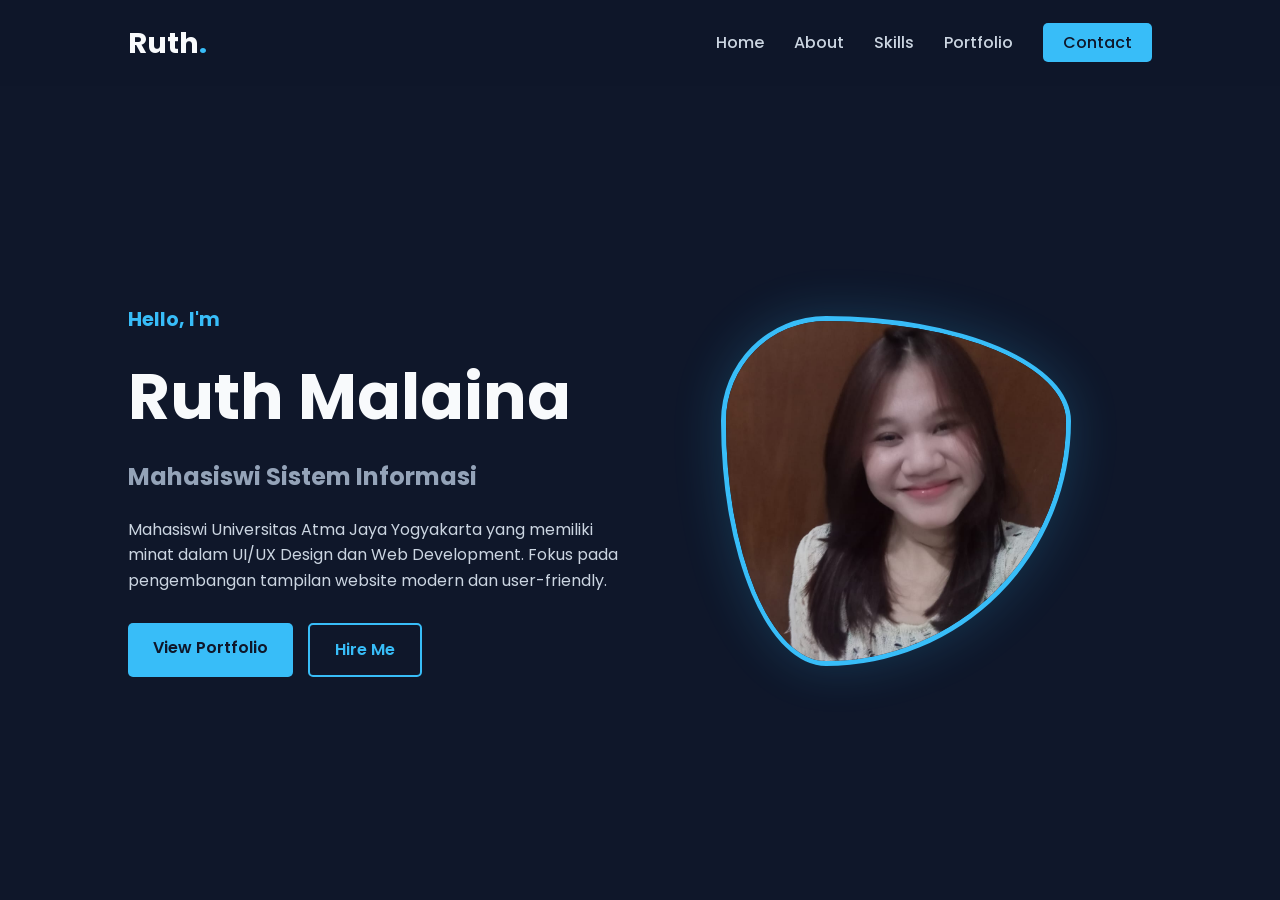
<file: index.html>
<!DOCTYPE html>
<html lang="en">
<head>
  <meta charset="UTF-8">
  <meta name="viewport" content="width=device-width, initial-scale=1.0">
  <title>Ruth Malaina | Portfolio</title>
  <link rel="stylesheet" href="style.css">
</head>
<body>

  <!-- NAVBAR -->
  <nav>
    <div class="logo">Ruth<span>.</span></div>
    <ul>
      <li><a href="index.html">Home</a></li>
      <li><a href="about.html">About</a></li>
      <li><a href="skills.html">Skills</a></li>
      <li><a href="portfolio.html">Portfolio</a></li>
      <li><a href="contact.html" class="btn-nav">Contact</a></li>
    </ul>
  </nav>

  <!-- HERO -->
  <section class="hero">
    <div class="hero-left">
      <h4>Hello, I'm</h4>
      <h1>Ruth Malaina</h1>
      <h3>Mahasiswi Sistem Informasi</h3>

      <p>
        Mahasiswi Universitas Atma Jaya Yogyakarta yang memiliki minat 
        dalam UI/UX Design dan Web Development. 
        Fokus pada pengembangan tampilan website modern dan user-friendly.
      </p>

      <div class="hero-buttons">
        <a href="portfolio.html" class="btn-main">View Portfolio</a>
        <a href="contact.html" class="btn-outline">Hire Me</a>
      </div>
    </div>

    <div class="hero-right">
      <img src="RuthMalaina.jpeg" alt="Ruth">
    </div>
  </section>

</body>
</html>
</file>
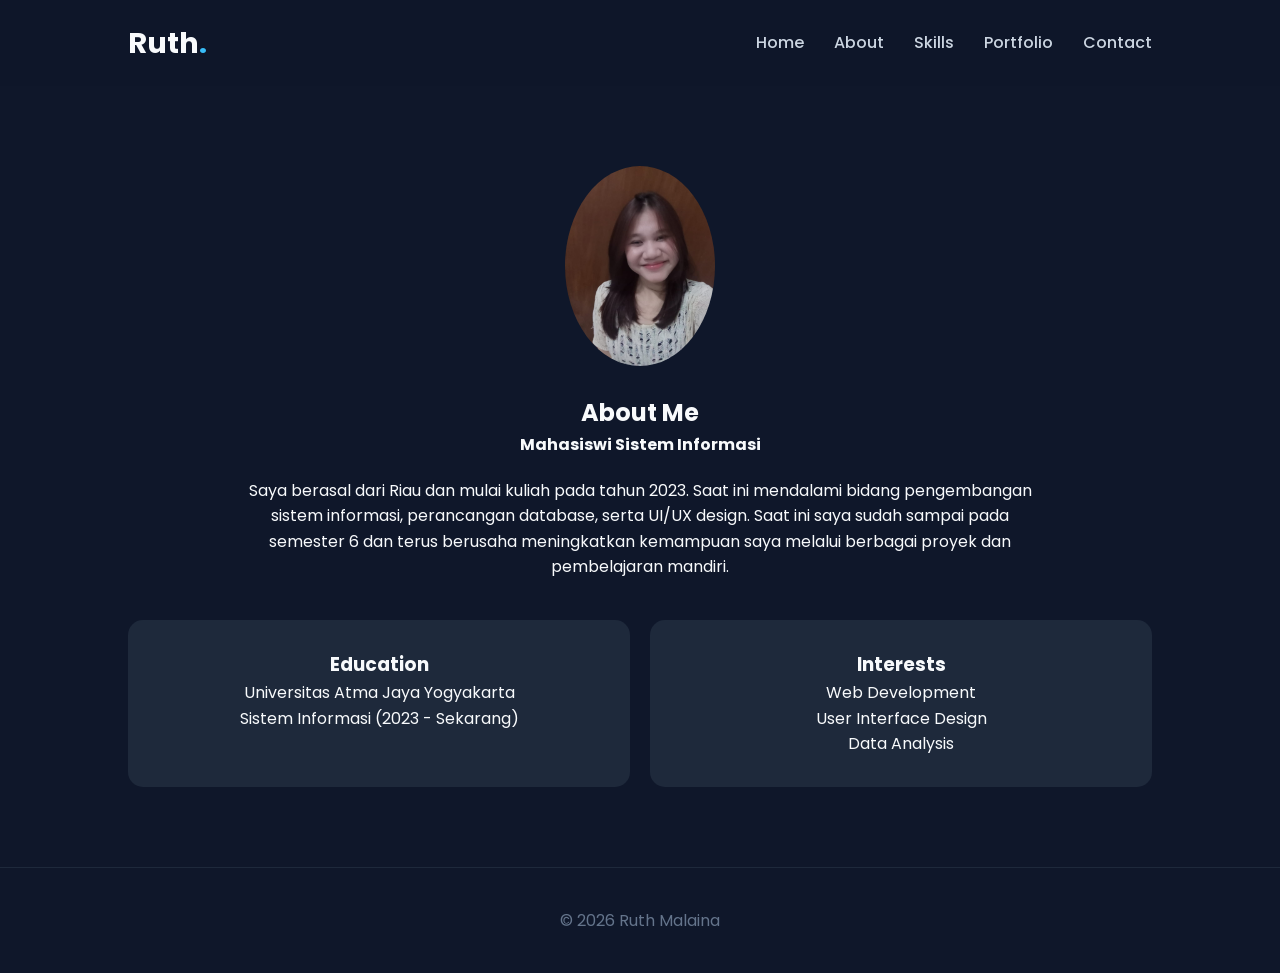
<file: about.html>
<!DOCTYPE html>
<html>
<head>
  <title>About | Ruth Malaina</title>
  <link rel="stylesheet" href="style.css">
</head>
<body>

<nav>
  <h2 class="logo">Ruth<span>.</span></h2>
  <ul>
    <li><a href="index.html">Home</a></li>
    <li><a href="about.html">About</a></li>
    <li><a href="skills.html">Skills</a></li>
    <li><a href="portfolio.html">Portfolio</a></li>
    <li><a href="contact.html">Contact</a></li>
  </ul>
</nav>

<section class="about">

  <div class="about-header">
    <img src="RuthMalaina.jpeg" alt="Ruth Malaina">
    <h2>About Me</h2>
    <h4>Mahasiswi Sistem Informasi</h4>
  </div>

  <p class="about-desc">
    Saya berasal dari Riau dan mulai kuliah pada tahun 2023.
    Saat ini mendalami bidang pengembangan sistem informasi,
    perancangan database, serta UI/UX design.
    Saat ini saya sudah sampai pada semester 6 dan terus berusaha
    meningkatkan kemampuan saya melalui berbagai proyek
    dan pembelajaran mandiri.
  </p>

  <div class="about-cards">
    <div class="card">
      <h3>Education</h3>
      <p>Universitas Atma Jaya Yogyakarta</p>
      <p>Sistem Informasi (2023 - Sekarang)</p>
    </div>

    <div class="card">
      <h3>Interests</h3>
      <p>Web Development</p>
      <p>User Interface Design</p>
      <p>Data Analysis</p>
    </div>
  </div>

</section>

<footer>
  © 2026 Ruth Malaina
</footer>

</body>
</html>
</file>
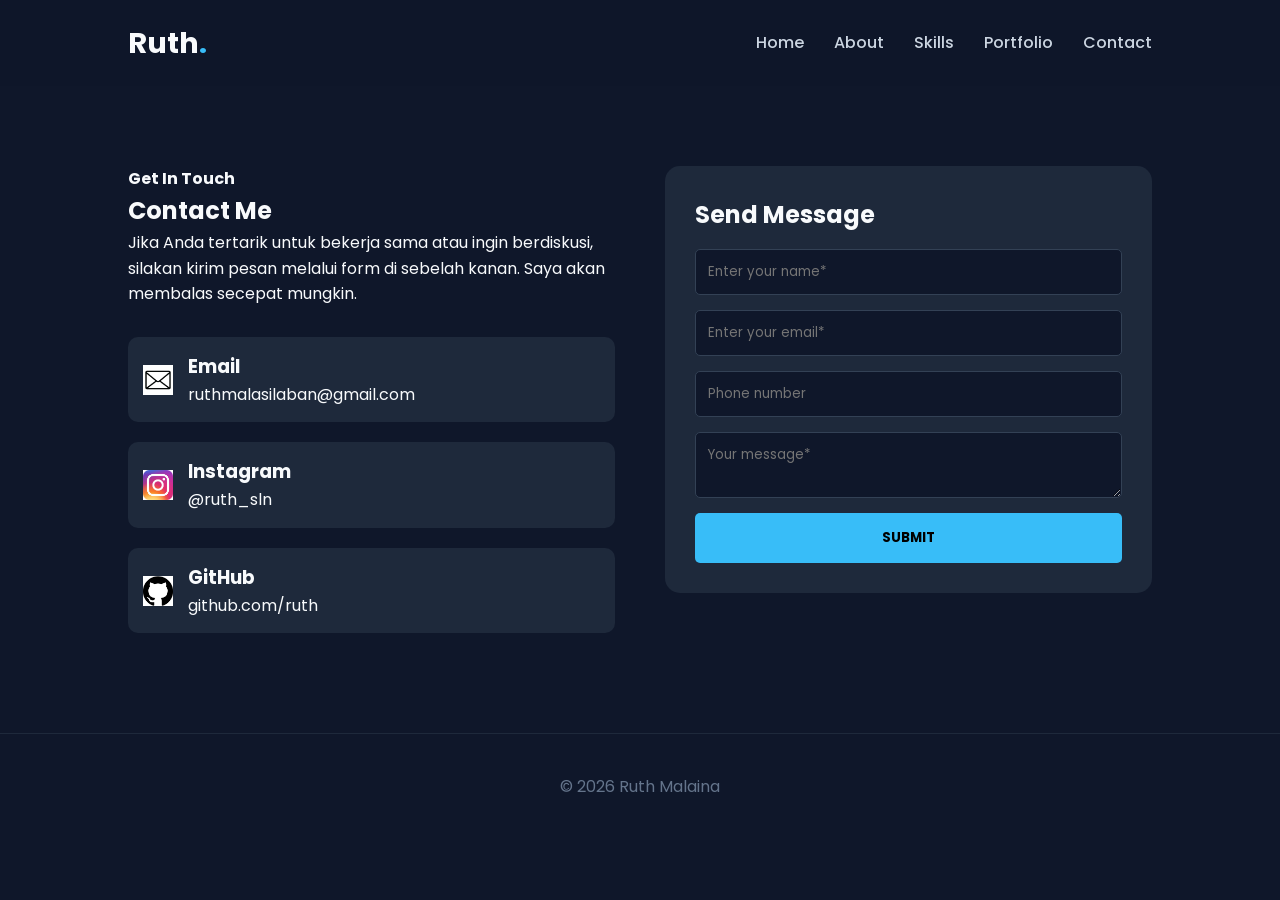
<file: contact.html>
<!DOCTYPE html>
<html>
<head>
  <title>Contact | Ruth Malaina</title>
  <link rel="stylesheet" href="style.css">
</head>
<body>

<nav>
  <h2 class="logo">Ruth<span>.</span></h2>
  <ul>
    <li><a href="index.html">Home</a></li>
    <li><a href="about.html">About</a></li>
    <li><a href="skills.html">Skills</a></li>
    <li><a href="portfolio.html">Portfolio</a></li>
    <li><a href="contact.html">Contact</a></li>
  </ul>
</nav>

<section class="contact">

  <!-- KIRI (SAMA SEPERTI HOME) -->
  <div class="contact-left">
    <h4>Get In Touch</h4>
    <h1>Contact Me</h1>
    <p>
      Jika Anda tertarik untuk bekerja sama atau ingin berdiskusi,
      silakan kirim pesan melalui form di sebelah kanan.
      Saya akan membalas secepat mungkin.
    </p>

    <!-- SOCIAL BOX -->
    <div class="contact-social">

      <div class="social-box">
        <!-- GANTI GAMBAR -->
        <img src="email.png">
        <div>
          <h3>Email</h3>
          <p>ruthmalasilaban@gmail.com</p>
        </div>
      </div>

      <div class="social-box">
        <img src="instagram.jpg">
        <div>
          <h3>Instagram</h3>
          <p>@ruth_sln</p>
        </div>
      </div>

      <div class="social-box">
        <img src="github.png">
        <div>
          <h3>GitHub</h3>
          <p>github.com/ruth</p>
        </div>
      </div>

    </div>
  </div>


  <!-- KANAN (FORM) -->
  <div class="contact-right">

    <form id="contactForm">
      <h2>Send Message</h2>

      <input type="text" placeholder="Enter your name*" required>
      <input type="email" placeholder="Enter your email*" required>
      <input type="text" placeholder="Phone number">
      <textarea placeholder="Your message*" required></textarea>

      <button type="submit">SUBMIT</button>
    </form>

  </div>

</section>

<script>
document.getElementById("contactForm").addEventListener("submit", function(e){
  e.preventDefault();
  alert("Pesan berhasil dikirim! (Simulasi)");
  this.reset();
});
</script>


</section>

<footer>
  © 2026 Ruth Malaina
</footer>

<script>
document.getElementById("contactForm").addEventListener("submit", function(e){
  e.preventDefault();
  alert("Pesan berhasil dikirim! (Simulasi)");
  this.reset();
});
</script>

</body>
</html>
</file>
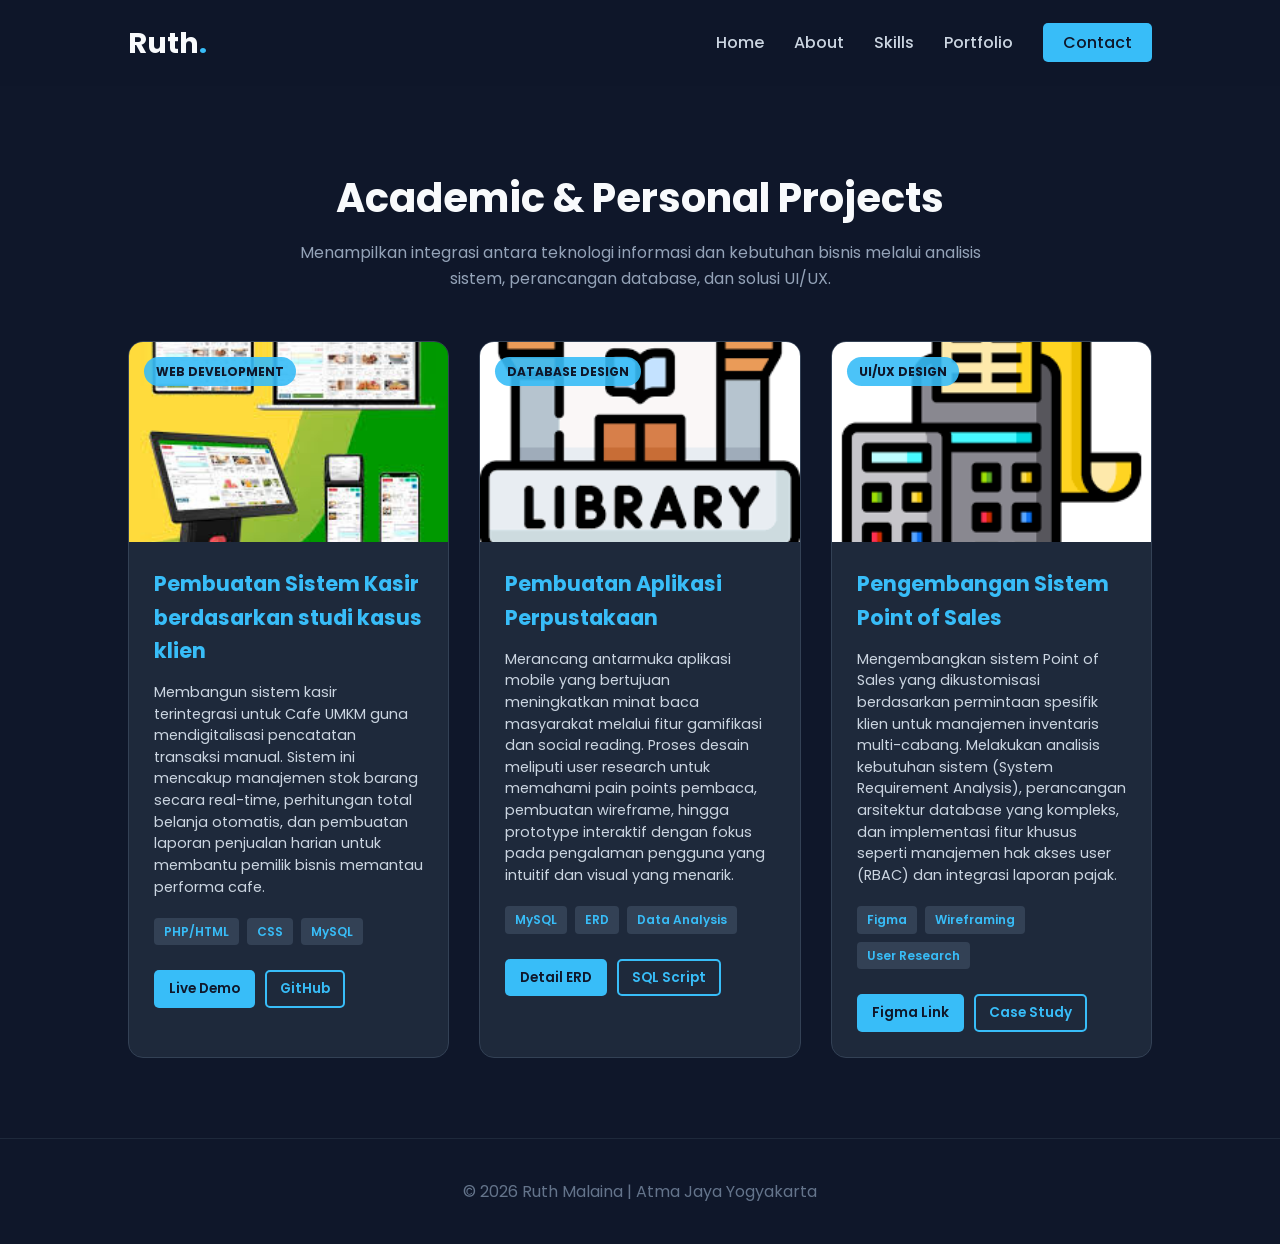
<file: portfolio.html>
<!DOCTYPE html>
<html lang="en">
<head>
  <meta charset="UTF-8">
  <meta name="viewport" content="width=device-width, initial-scale=1.0">
  <title>Portfolio | Ruth Malaina</title>
  <link rel="stylesheet" href="style.css">
</head>
<body>

  <nav>
    <div class="logo">Ruth<span>.</span></div>
    <ul>
      <li><a href="index.html">Home</a></li>
      <li><a href="about.html">About</a></li>
      <li><a href="skills.html">Skills</a></li>
      <li><a href="portfolio.html">Portfolio</a></li>
      <li><a href="contact.html" class="btn-nav">Contact</a></li>
    </ul>
  </nav>

  <section class="portfolio">
    <div class="portfolio-header">
      <h2>Academic & Personal Projects</h2>
      <p class="portfolio-desc">
        Menampilkan integrasi antara teknologi informasi dan kebutuhan bisnis melalui analisis sistem, 
        perancangan database, dan solusi UI/UX.
      </p>
    </div>

    <div class="portfolio-grid">

      <div class="project-card">
        <div class="project-img-wrapper">
          <img src="project1.jpg" alt="Sistem Kasir">
          <div class="project-category">Web Development</div>
        </div>
        <div class="project-content">
          <h3>Pembuatan Sistem Kasir berdasarkan studi kasus klien</h3>
          <p>
            Membangun sistem kasir terintegrasi untuk Cafe UMKM guna mendigitalisasi pencatatan transaksi manual. 
            Sistem ini mencakup manajemen stok barang secara real-time, perhitungan total belanja otomatis, 
            dan pembuatan laporan penjualan harian untuk membantu pemilik bisnis memantau performa cafe.
          </p>
          <div class="tech">
            <span>PHP/HTML</span>
            <span>CSS</span>
            <span>MySQL</span>
          </div>
          <div class="project-links">
            <a href="#" class="btn-small">Live Demo</a>
            <a href="#" class="btn-outline">GitHub</a>
          </div>
        </div>
      </div>

      <div class="project-card">
        <div class="project-img-wrapper">
          <img src="project2.png" alt="Aplikasi Mobile">
          <div class="project-category">Database Design</div>
        </div>
        <div class="project-content">
          <h3>Pembuatan Aplikasi Perpustakaan</h3>
          <p>
            Merancang antarmuka aplikasi mobile yang bertujuan meningkatkan minat baca masyarakat melalui fitur gamifikasi dan social reading. 
            Proses desain meliputi user research untuk memahami pain points pembaca, pembuatan wireframe, 
            hingga prototype interaktif dengan fokus pada pengalaman pengguna yang intuitif dan visual yang menarik.
          </p>
          <div class="tech">
            <span>MySQL</span>
            <span>ERD</span>
            <span>Data Analysis</span>
          </div>
          <div class="project-links">
            <a href="#" class="btn-small">Detail ERD</a>
            <a href="#" class="btn-outline">SQL Script</a>
          </div>
        </div>
      </div>

      <div class="project-card">
        <div class="project-img-wrapper">
          <img src="project3.png" alt="Point of Sales">
          <div class="project-category">UI/UX Design</div>
        </div>
        <div class="project-content">
          <h3>Pengembangan Sistem Point of Sales</h3>
          <p>
            Mengembangkan sistem Point of Sales yang dikustomisasi berdasarkan permintaan spesifik klien untuk manajemen inventaris multi-cabang. 
            Melakukan analisis kebutuhan sistem (System Requirement Analysis), perancangan arsitektur database yang kompleks, 
            dan implementasi fitur khusus seperti manajemen hak akses user (RBAC) dan integrasi laporan pajak.
          </p>
          <div class="tech">
            <span>Figma</span>
            <span>Wireframing</span>
            <span>User Research</span>
          </div>
          <div class="project-links">
            <a href="#" class="btn-small">Figma Link</a>
            <a href="#" class="btn-outline">Case Study</a>
          </div>
        </div>
      </div>

    </div>
  </section>

  <footer>
    © 2026 Ruth Malaina | Atma Jaya Yogyakarta
  </footer>

</body>
</html>
</file>
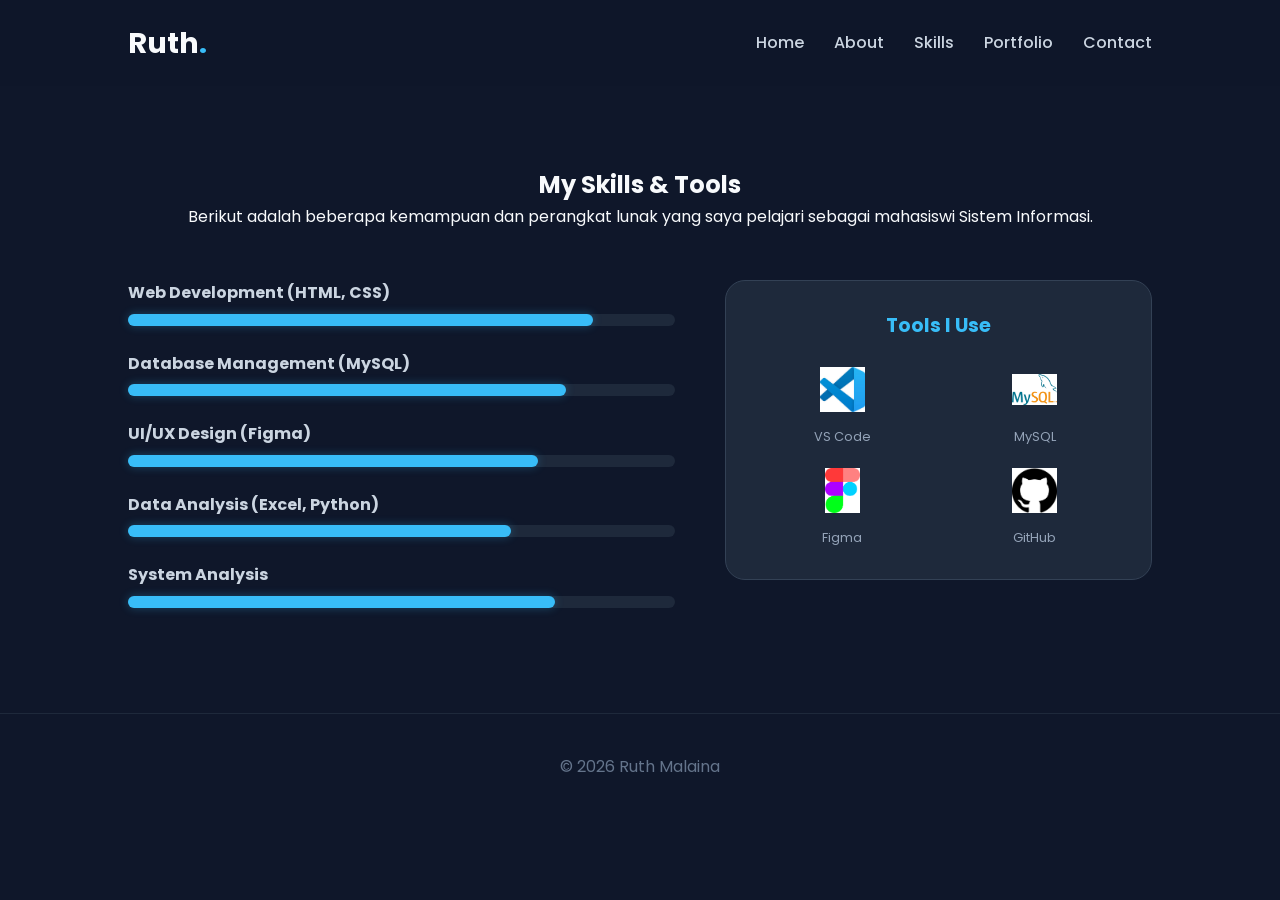
<file: skills.html>
<!DOCTYPE html>
<html lang="en">
<head>
  <meta charset="UTF-8">
  <meta name="viewport" content="width=device-width, initial-scale=1.0">
  <title>Skills | Ruth Malaina</title>
  <link rel="stylesheet" href="style.css">
</head>
<body>

  <nav>
    <h2 class="logo">Ruth<span>.</span></h2>
    <ul>
      <li><a href="index.html">Home</a></li>
      <li><a href="about.html">About</a></li>
      <li><a href="skills.html">Skills</a></li>
      <li><a href="portfolio.html">Portfolio</a></li>
      <li><a href="contact.html">Contact</a></li>
    </ul>
  </nav>

  <section class="skills">
    <div class="skills-header">
      <h2>My Skills & Tools</h2>
      <p class="skills-desc">
        Berikut adalah beberapa kemampuan dan perangkat lunak yang saya pelajari sebagai 
        mahasiswi Sistem Informasi.
      </p>
    </div>

    <div class="skills-wrapper">
      
      <div class="skill-list">
        <div class="skill-item">
          <h3>Web Development (HTML, CSS)</h3>
          <div class="progress"><span style="width: 85%;"></span></div>
        </div>

        <div class="skill-item">
          <h3>Database Management (MySQL)</h3>
          <div class="progress"><span style="width: 80%;"></span></div>
        </div>

        <div class="skill-item">
          <h3>UI/UX Design (Figma)</h3>
          <div class="progress"><span style="width: 75%;"></span></div>
        </div>

        <div class="skill-item">
          <h3>Data Analysis (Excel, Python)</h3>
          <div class="progress"><span style="width: 70%;"></span></div>
        </div>

        <div class="skill-item">
          <h3>System Analysis</h3>
          <div class="progress"><span style="width: 78%;"></span></div>
        </div>
      </div>

      <div class="tools-sidebar">
        <h3>Tools I Use</h3>
        <div class="tools-grid-mini">
          
          <div class="tool-box-mini">
            <img src="vc.jpg" alt="VS Code">
            <p>VS Code</p>
          </div>

          <div class="tool-box-mini">
            <img src="mysql.png" alt="MySQL">
            <p>MySQL</p>
          </div>

          <div class="tool-box-mini">
            <img src="figma.png" alt="Figma">
            <p>Figma</p>
          </div>

          <div class="tool-box-mini">
            <img src="github.png" alt="GitHub">
            <p>GitHub</p>
          </div>

        </div>
      </div>

    </div> </section>

  <footer>
    © 2026 Ruth Malaina
  </footer>

</body>
</html>
</file>
<file: style.css>
/* Import Font */
@import url('https://fonts.googleapis.com/css2?family=Poppins:wght@300;400;600;700&display=swap');

* {
    margin: 0;
    padding: 0;
    box-sizing: border-box;
    font-family: 'Poppins', sans-serif;
}

body {
    background-color: #0f172a; /* Dark Navy */
    color: #f8fafc;
    line-height: 1.6;
    overflow-x: hidden;
}

/* NAVBAR */
nav {
    display: flex;
    justify-content: space-between;
    align-items: center;
    padding: 20px 10%;
    background: rgba(15, 23, 42, 0.9);
    backdrop-filter: blur(10px);
    position: sticky;
    top: 0;
    z-index: 1000;
}

.logo {
    font-size: 1.8rem;
    font-weight: 700;
}

.logo span {
    color: #38bdf8;
}

nav ul {
    display: flex;
    list-style: none;
    gap: 30px;
}

nav ul li a {
    text-decoration: none;
    color: #cbd5e1;
    font-weight: 500;
    transition: 0.3s;
}

nav ul li a:hover {
    color: #38bdf8;
}

.btn-nav {
    background: #38bdf8;
    color: #0f172a !important;
    padding: 8px 20px;
    border-radius: 5px;
}

/* HERO SECTION */
.hero {
    display: flex;
    align-items: center;
    justify-content: space-between;
    padding: 100px 10%;
    min-height: 90vh;
}

.hero-left {
    flex: 1;
}

.hero-left h4 {
    color: #38bdf8;
    font-size: 1.2rem;
    margin-bottom: 10px;
}

.hero-left h1 {
    font-size: 4rem;
    margin-bottom: 10px;
}

.hero-left h3 {
    font-size: 1.5rem;
    color: #94a3b8;
    margin-bottom: 20px;
}

.hero-left p {
    max-width: 500px;
    margin-bottom: 30px;
    color: #cbd5e1;
}

.hero-right {
    flex: 1;
    display: flex;
    justify-content: center;
}

.hero-right img {
    width: 350px;
    height: 350px;
    object-fit: cover;
    border-radius: 30% 70% 70% 30% / 30% 30% 70% 70%; /* Variasi bentuk unik */
    border: 5px solid #38bdf8;
    box-shadow: 0 0 50px rgba(56, 189, 248, 0.2);
}

/* BUTTONS */
.hero-buttons {
    display: flex;
    gap: 15px;
}

.btn-main, .btn-outline {
    padding: 12px 25px;
    text-decoration: none;
    border-radius: 5px;
    font-weight: 600;
    transition: 0.3s;
}

.btn-main {
    background: #38bdf8;
    color: #0f172a;
}

.btn-outline {
    border: 2px solid #38bdf8;
    color: #38bdf8;
}

.btn-main:hover { transform: translateY(-5px); }

/* ABOUT SECTION */
.about {
    padding: 80px 10%;
    text-align: center;
}

.about-header img {
    width: 150px;
    border-radius: 50%;
    margin-bottom: 20px;
}

.about-desc {
    max-width: 800px;
    margin: 20px auto 40px;
}

.about-cards {
    display: grid;
    grid-template-columns: repeat(auto-fit, minmax(250px, 1fr));
    gap: 20px;
}

.card {
    background: #1e293b;
    padding: 30px;
    border-radius: 15px;
    transition: 0.3s;
}

.card:hover { border: 1px solid #38bdf8; }

/* --- SECTION SKILLS (BIRU) --- */
.skills { 
    padding: 80px 10%; 
}

.skills-header {
    text-align: center;
    margin-bottom: 50px;
}

/* Wrapper untuk membagi Skill (Kiri) dan Tools (Kanan) */
.skills-wrapper {
    display: flex;
    gap: 50px;
    align-items: flex-start;
}

/* SISI KIRI: Daftar Progress Bar */
.skill-list {
    flex: 1.5; /* Lebih lebar dari kotak tools */
}

.skill-item { 
    margin-bottom: 25px; 
}

.skill-item h3 {
    font-size: 1rem;
    margin-bottom: 8px;
    color: #cbd5e1;
}

.progress {
    background: #1e293b;
    height: 12px;
    border-radius: 10px;
}

.progress span {
    display: block;
    height: 100%;
    background: #38bdf8; /* Warna Biru */
    border-radius: 10px;
    box-shadow: 0 0 10px rgba(56, 189, 248, 0.3);
}

/* SISI KANAN: Kotak Tools */
.tools-sidebar {
    flex: 1;
    background: #1e293b;
    padding: 30px;
    border-radius: 20px;
    border: 1px solid #334155;
}

.tools-sidebar h3 {
    text-align: center;
    margin-bottom: 25px;
    color: #38bdf8;
    font-size: 1.2rem;
}

/* Grid Icon di dalam kotak */
.tools-grid-mini {
    display: grid;
    grid-template-columns: repeat(2, 1fr);
    gap: 20px;
}

.tool-box-mini {
    text-align: center;
}

.tool-box-mini img {
    width: 45px;
    height: 45px;
    object-fit: contain;
    margin-bottom: 8px;
    transition: 0.3s;
}

.tool-box-mini p {
    font-size: 0.8rem;
    color: #94a3b8;
}

.tool-box-mini:hover img {
    transform: translateY(-5px);
    filter: drop-shadow(0 0 5px #38bdf8);
}

/* Responsif untuk layar HP */
@media (max-width: 850px) {
    .skills-wrapper {
        flex-direction: column;
    }
    .skill-list, .tools-sidebar {
        width: 100%;
    }
}

/* --- SECTION PORTFOLIO --- */
.portfolio {
    padding: 80px 10%;
}

.portfolio-header {
    text-align: center;
    margin-bottom: 50px;
}

.portfolio-header h2 {
    font-size: 2.5rem;
    color: #f8fafc;
}

.portfolio-desc {
    color: #94a3b8;
    max-width: 700px;
    margin: 10px auto;
}

/* Grid Layout */
.portfolio-grid {
    display: grid;
    grid-template-columns: repeat(auto-fit, minmax(320px, 1fr));
    gap: 30px;
}

/* Project Card */
.project-card {
    background: #1e293b;
    border-radius: 15px;
    overflow: hidden;
    border: 1px solid #334155;
    transition: transform 0.3s ease, border-color 0.3s ease;
}

.project-card:hover {
    transform: translateY(-10px);
    border-color: #38bdf8;
}

/* Image Wrapper & Category Tag */
.project-img-wrapper {
    position: relative;
    height: 200px;
}

.project-img-wrapper img {
    width: 100%;
    height: 100%;
    object-fit: cover;
}

.project-category {
    position: absolute;
    top: 15px;
    left: 15px;
    background: rgba(56, 189, 248, 0.9);
    color: #0f172a;
    padding: 5px 12px;
    font-size: 0.75rem;
    font-weight: 700;
    border-radius: 20px;
    text-transform: uppercase;
}

/* Content */
.project-content {
    padding: 25px;
}

.project-content h3 {
    margin-bottom: 15px;
    color: #38bdf8;
    font-size: 1.3rem;
}

.project-content p {
    font-size: 0.9rem;
    color: #cbd5e1;
    margin-bottom: 20px;
    line-height: 1.5;
}

/* Tech Tags */
.tech {
    display: flex;
    flex-wrap: wrap;
    gap: 8px;
    margin-bottom: 25px;
}

.tech span {
    background: #334155;
    color: #38bdf8;
    padding: 4px 10px;
    border-radius: 4px;
    font-size: 0.75rem;
    font-weight: 600;
}

/* Links */
.project-links {
    display: flex;
    gap: 10px;
}

.btn-small {
    background: #38bdf8;
    color: #0f172a;
    text-decoration: none;
    padding: 8px 15px;
    border-radius: 5px;
    font-size: 0.85rem;
    font-weight: 600;
    transition: 0.3s;
}

.btn-small:hover {
    background: #7dd3fc;
}

.project-links .btn-outline {
    margin-left: 0; /* Override margin lama */
    padding: 6px 13px;
    font-size: 0.85rem;
}

/* CONTACT SECTION */
.contact {
    display: flex;
    padding: 80px 10%;
    gap: 50px;
}

.contact-left, .contact-right { flex: 1; }

.contact-social { margin-top: 30px; }

.social-box {
    display: flex;
    align-items: center;
    gap: 15px;
    margin-bottom: 20px;
    background: #1e293b;
    padding: 15px;
    border-radius: 10px;
}

.social-box img { width: 30px; }

form {
    display: flex;
    flex-direction: column;
    gap: 15px;
    background: #1e293b;
    padding: 30px;
    border-radius: 15px;
}

form input, form textarea {
    padding: 12px;
    background: #0f172a;
    border: 1px solid #334155;
    color: white;
    border-radius: 5px;
}

form button {
    background: #38bdf8;
    border: none;
    padding: 15px;
    font-weight: bold;
    cursor: pointer;
    border-radius: 5px;
}

/* FOOTER */
footer {
    text-align: center;
    padding: 40px;
    background: #0f172a;
    border-top: 1px solid #1e293b;
    color: #64748b;
}

/* RESPONSIVE */
@media (max-width: 768px) {
    .hero, .contact { flex-direction: column; text-align: center; }
    nav ul { display: none; } /* Sederhananya kita sembunyikan di mobile */
    .hero-left h1 { font-size: 2.5rem; }
    .hero-right img { width: 250px; height: 250px; }
}
</file>
